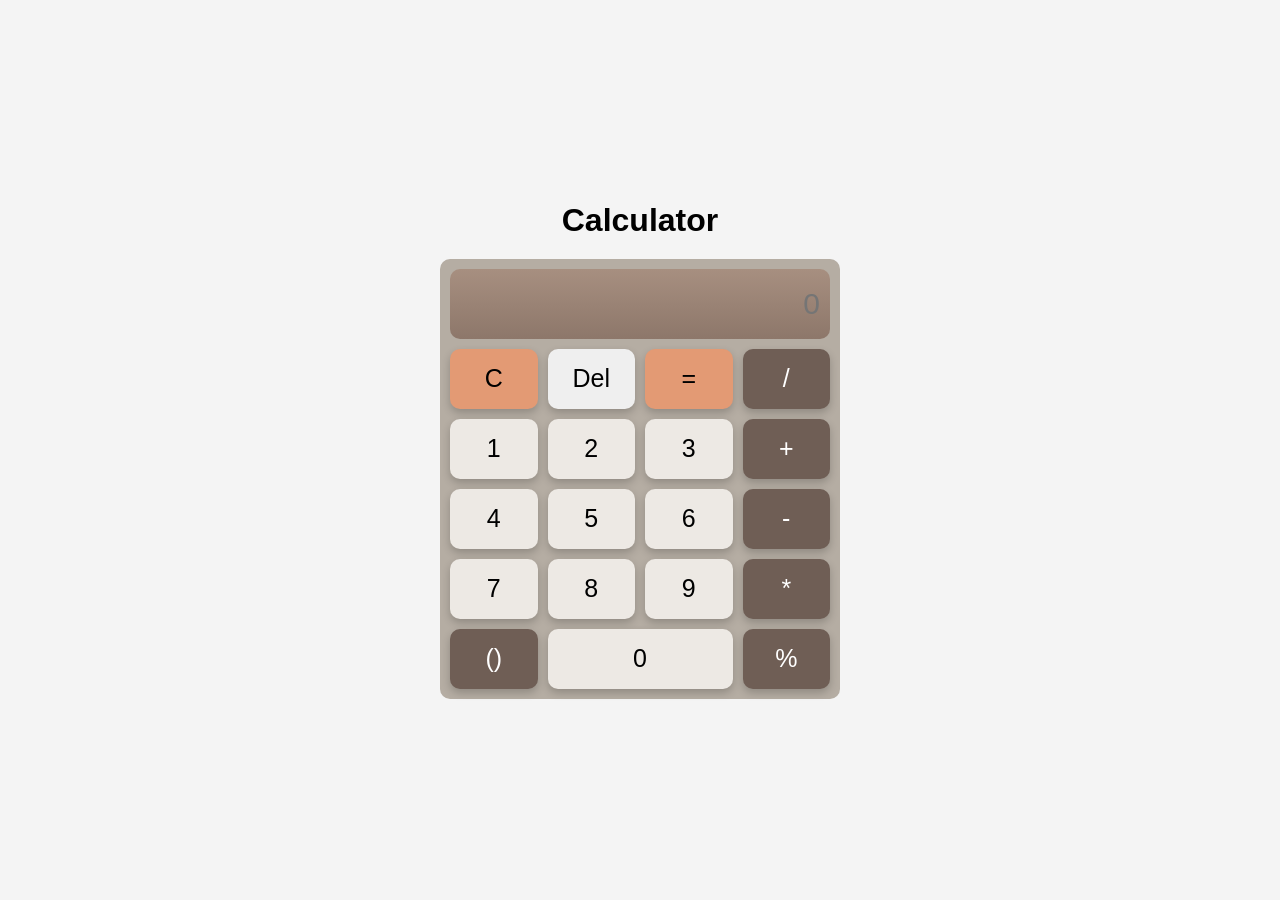
<file: index.html>
<!DOCTYPE html>
<html lang="en">
<head>
  <meta charset="UTF-8">
  <meta name="viewport" content="width=device-width, initial-scale=1.0">
  <meta http-equiv="X-UA-Compatible" content="ie=edge">
  <title>Calculator UI</title>
  <link rel="stylesheet" href="style.css">
  
</head>
<body>
  

<h1>Calculator</h1>
<div class="container">
    <div class="display">
    <input type="text" id="input" placeholder="0" readonly>
  </div>

  <div class="buttons">
     <button class="clear" onclick="allClear()" >C</button>
    <button class="del" onclick="backPress()">Del</button>
    <button class="equal" onclick="expression()">=</button>
    <button class="op" onclick="display(this.innerHTML)">/</button>
    <button class="btn" onclick="display(this.innerHTML)">1</button>
    <button class="btn" onclick="display(this.innerHTML)">2</button>
    <button class="btn" onclick="display(this.innerHTML)">3</button>
    <button class="op"  onclick="display(this.innerHTML)">+</button>
    <button class="btn" onclick="display(this.innerHTML)">4</button>
    <button class="btn" onclick="display(this.innerHTML)">5</button>
    <button class="btn" onclick="display(this.innerHTML)">6</button>
    <button class="op" onclick="display(this.innerHTML)">-</button>
    <button class="btn" onclick="display(this.innerHTML)">7</button>
    <button class="btn" onclick="display(this.innerHTML)">8</button>
    <button class="btn" onclick="display(this.innerHTML)">9</button>
    <button class="op" onclick="display(this.innerHTML)">*</button>
    <button class="op" onclick="colon()">()</button>
    <button class="btn zero" onclick="display(this.innerHTML)">0</button>
    <button class="op" onclick="display(this.innerHTML)">%</button>
    
  </div>
</div>
<script src="./script.js"></script>
</body>
</html>
</file>
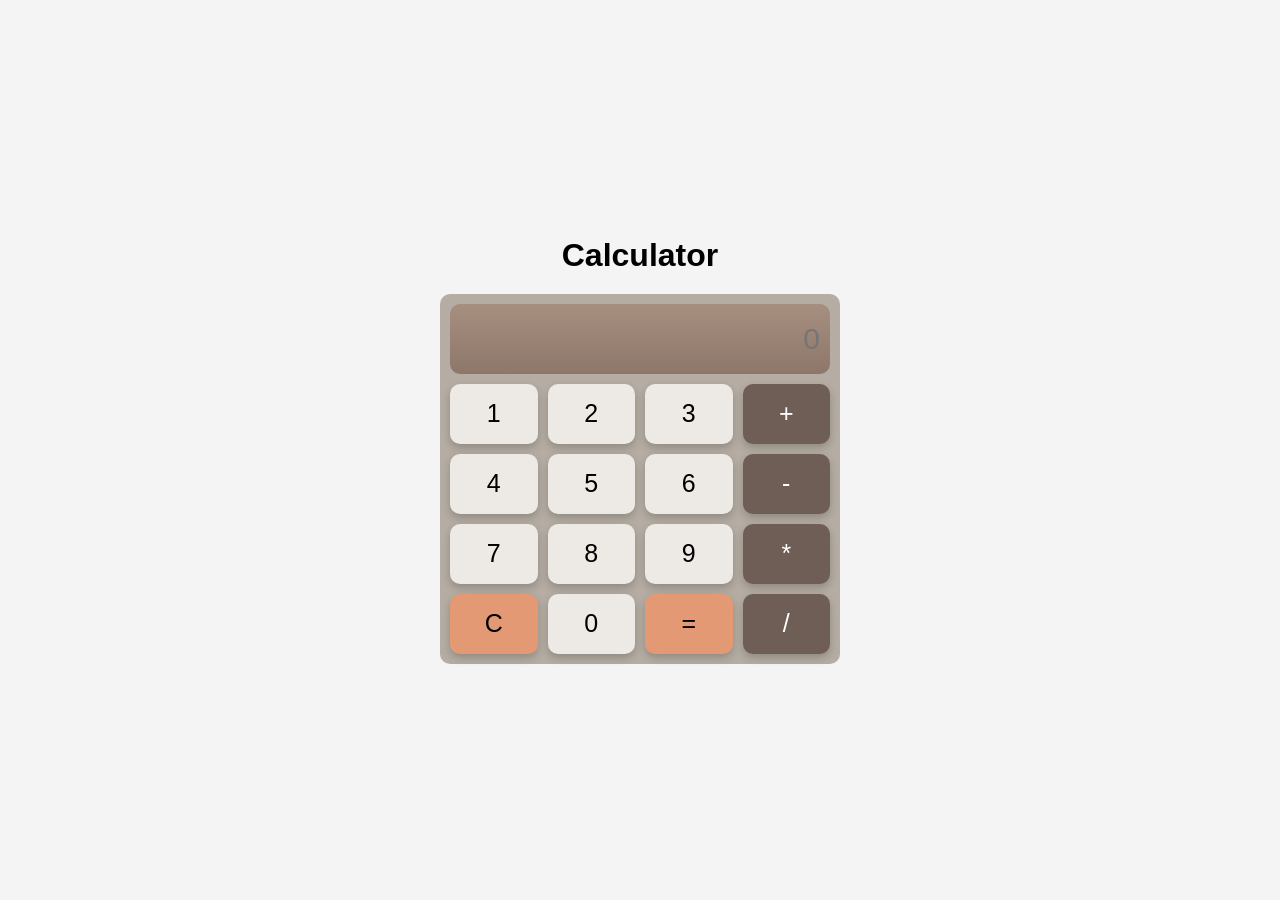
<file: Calculator.html>
<!DOCTYPE html>
<html lang="en">
<head>
  <meta charset="UTF-8">
  <meta name="viewport" content="width=device-width, initial-scale=1.0">
  <meta http-equiv="X-UA-Compatible" content="ie=edge">
  <title>Calculator UI</title>
  <link rel="stylesheet" href="style.css">
</head>
<body>
  

<h1>Calculator</h1>
<div class="container">
    <div class="display">
    <input type="text" readonly placeholder="0">
  </div>

  <div class="buttons">
    <button class="btn">1</button>
    <button class="btn">2</button>
    <button class="btn">3</button>
    <button class="op">+</button>
    <button class="btn">4</button>
    <button class="btn">5</button>
    <button class="btn">6</button>
    <button class="op">-</button>
    <button class="btn">7</button>
    <button class="btn">8</button>
    <button class="btn">9</button>
    <button class="op">*</button>
    <button class="clear">C</button>
    <button class="btn">0</button>
    <button class="equal">=</button>
    <button class="op">/</button>
  </div>
</div>
<script src="script.js"></script>
</body>
</html>
</file>
<file: style.css>
*{
  margin:0;
  padding:0;
  box-sizing:border-box;
}

body{
  display:flex;
  flex-direction:column;
  justify-content:center;
  align-items:center;
  min-height:100vh;
  background-color:#f4f4f4;
  font-family:Arial,sans-serif;
  padding:20px;
}

h1{
  margin-bottom:20px;
}

.container{
  width:400px;
  background-color:#B5ADA3;
  border-radius:10px;
  padding:10px;
}

.display{
  margin-bottom:10px;
}

.display input{
  width:100%;
  height:70px;
  font-size:30px;
  text-align:right;
  border:none;
  border-radius:10px;
  padding:10px;
  background:linear-gradient(to bottom,#A78F80,#8D776A);
}

.buttons{
  display:grid;
  grid-template-columns:repeat(4,1fr);
  gap:10px;
}

button{
  height:60px;
  font-size:25px;
  border:none;
  border-radius:10px;
  box-shadow:0 4px 8px rgba(0,0,0,0.2);
  cursor:pointer;
}

button:active{
  transform:scale(0.95);
}

.btn{
  background-color:#EDE9E4;
}

.op{
  background-color:#6F5E55;
  color:white;
}

.equal,
.clear{
  background-color:#E39A74;
}

.zero{
  grid-column:2/4;
  align-content: center;

}
</file>
